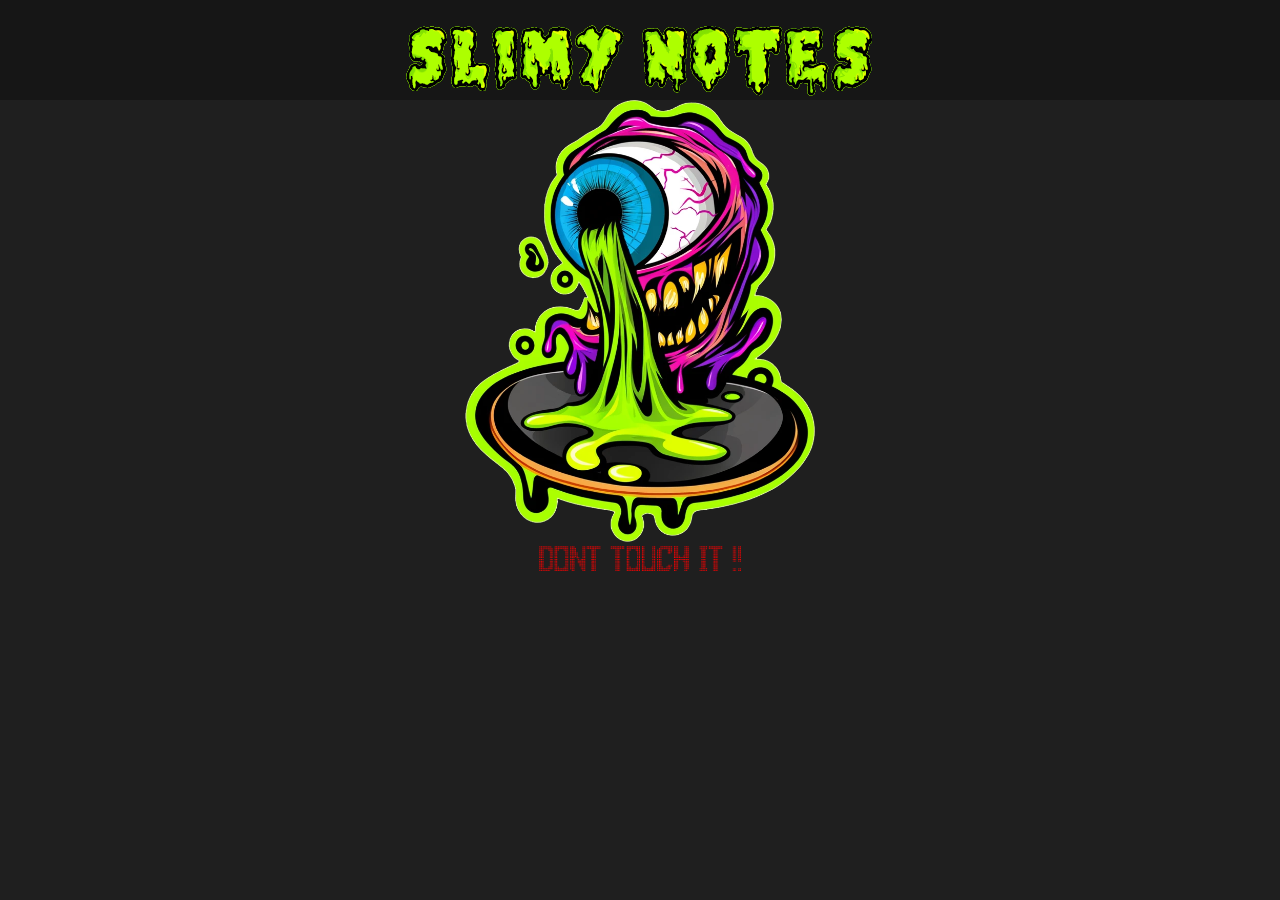
<file: index.html>
<!DOCTYPE html>
<html lang="en">
  <head>
    <meta charset="UTF-8" />
    <meta name="viewport" content="width=device-width, initial-scale=1.0" />
    <title>Slimy Notes</title>
    <style>
      body {
        background-color: #1f1f1f;
        display: flex; /* Make the body a flex container */
        flex-direction: column; 
        min-height: 100vh;
        margin: 0; /* Removes default margin */
      }
      /* Center page content */
    header{
      text-align: center;
      width: 100%;
    height: 100px;
    background-color: rgb(22, 22, 22);
    color: rgb(0, 0, 0);
    }
    main{
      text-align: center;
    }
    footer {
      text-align: center;
      animation: flash 1s infinite; /* Apply the flash animation */
    }

    /* Keyframes for the flashing effect */
    @keyframes flash {
      0%, 100% { opacity: 1; }
      50% { opacity: 0; }
    }
    </style>
  </head>
  <body>
    <header id="top">
      <img src="./assets/Slimy-notes.png" alt="Slimy Notes" height="100">
    </header>

    <main>
      <a href="./Page2.html">
      <img src="./assets/slime-ball.png" alt="Why is it looking?." width="350"/>
      </a>
    </main>
  <footer>
      <img src="./assets/Dont.png" alt="DON'T TOUCH IT !" height="25">
    </footer>
  </body>
</html>
</file>
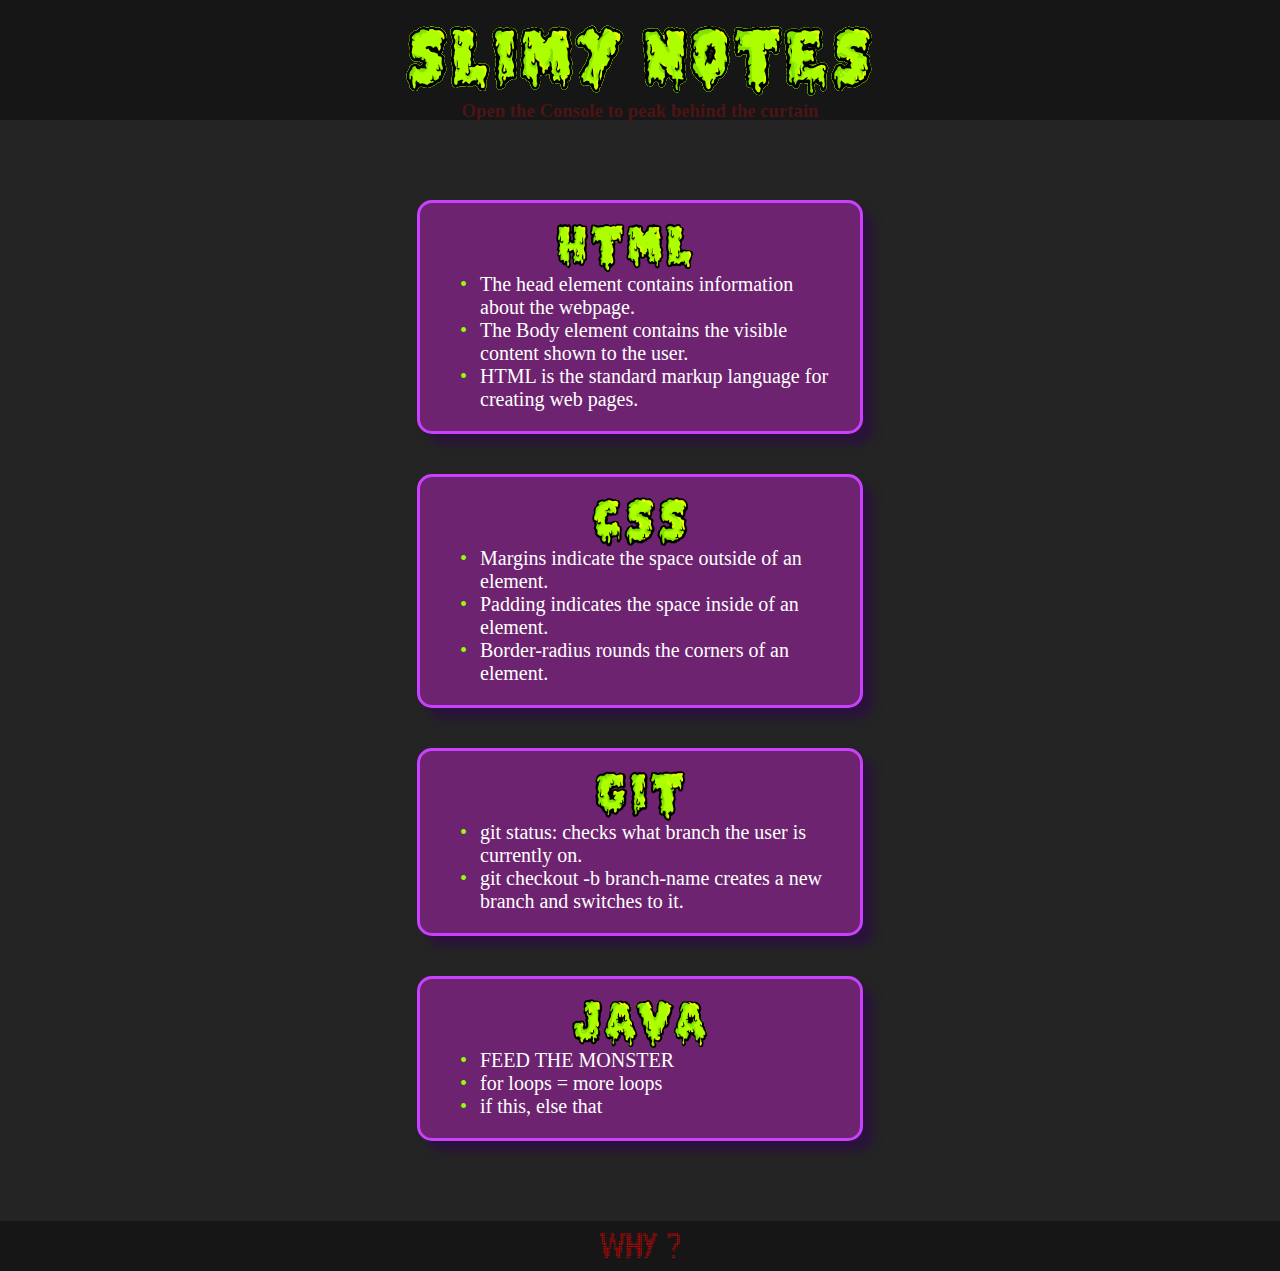
<file: Page2.html>
<!DOCTYPE html>
<html lang="en">
  <head>
    <meta charset="UTF-8" />
    <meta name="viewport" content="width=device-width, initial-scale=1.0" />
    <link rel="stylesheet" href="./assets/style.css">
    <title>Slimy Notes</title>
  </head>
  <body>
    <header id="top">
      <img src="./assets/Slimy-notes.png" alt="Slimy Notes" height="100">
      <h3>Open the Console to peak behind the curtain</h3>
    </header>

    <main>
    <!-- HTML Section -->
    <section class="card" id="html-section">
        <img src="./assets/html.png" alt="html" height="50">
        <ul> 
            <li>The head element contains information about the webpage.</li>
            <li>The Body element contains the visible content shown to the user.</li>
            <li>HTML is the standard markup language for creating web pages.</li>
        </ul>
    </section>

    <!-- CSS Section -->
    <section class="card" id="css-section">
        <img src="./assets/css.png" alt="css" height="50">
        <ul>
            <li>Margins indicate the space outside of an element.</li>
            <li>Padding indicates the space inside of an element.</li>
            <li>Border-radius rounds the corners of an element.</li>
        </ul>
    </section> 

    <!-- Git Section -->
    <section class="card" id="git-section">
      <img src="./assets/git.png" alt="git" height="50">
      <ul>
        <li>git status: checks what branch the user is currently on.</li>
        <li>git checkout -b branch-name creates a new branch and switches to it.</li>
      </ul>
    </section>
    
    <!-- Java Section -->
    <section class="card" id="java-section">
      <img src="./assets/java.png" alt="java" height="50">
      <ul>
        <li>FEED THE MONSTER
        <li>for loops = more loops
        <li>if this, else that
        </li>
      </ul>
    </section>
    </main>

  <footer>
    <img src="./assets/why.png" alt="Why?" height="25">
  </footer>
  <script src="./assets/script.js"></script>
  </body>
</html>
</file>
<file: assets/style.css>
/* Resetting margin and padding for all elements */
* {
    margin: 0;
    padding: 0;
}

/* Styling the body */
body {
    background-color: #242424;
    display: flex; /* Make the body a flex container */
    flex-direction: column; 
    min-height: 100vh;
}

/* Styling the header */
header {
    width: 100%;
    height: 120px;
    background-color: rgb(22, 22, 22);
    color: rgb(75, 21, 21);
    text-align: center;
}

/* Styling the main content */
main {
    text-align: center;
    padding: 40px;
}

/* Styling the footer */
footer {
    width: 100%;
    height: 50px;
    background-color: rgb(22, 22, 22);
    color: rgb(0, 0, 0);
    text-align: center;
}

/* Styling the footer image */
footer img {
    padding: 12px;
    animation: flash 1s infinite;
}

/* Defining the flash animation */
@keyframes flash {
    0%, 100% { opacity: 1; }
    50% { opacity: 0; }
}

/* Styling images */
img {
    display: block;
    margin-left: auto;
    margin-right: auto;
}

/* Styling unordered lists */
ul {
    padding-left: 40px;
    font-size: 20px;
    list-style: none; /* Remove default bullet points */
    text-align: left;
}

/* Styling list item bullet points */
ul li::before {
    content: "•"; /* Add custom bullet points */
    color: rgb(145, 255, 0); /* Change the color of the bullet points */
    display: inline-block; 
    width: 1em; /* Keep the bullet points aligned */
    margin-left: -1em; /* Keep the bullet points aligned */
}
/* Styling the card element */

.card {
    width: 400px;   
    background-color: #6e2370;
    color: #fff;
    border: 3px solid #c941ff; /* Add 'solid' to make the border visible */
    border-radius: 15px; /* Add this line to round the corners */
    box-shadow: 10px 10px 10px rgba(50, 0, 83, 0.5);
    padding: 20px;
    margin: 40px auto;
    text-align: center;
}
</file>
